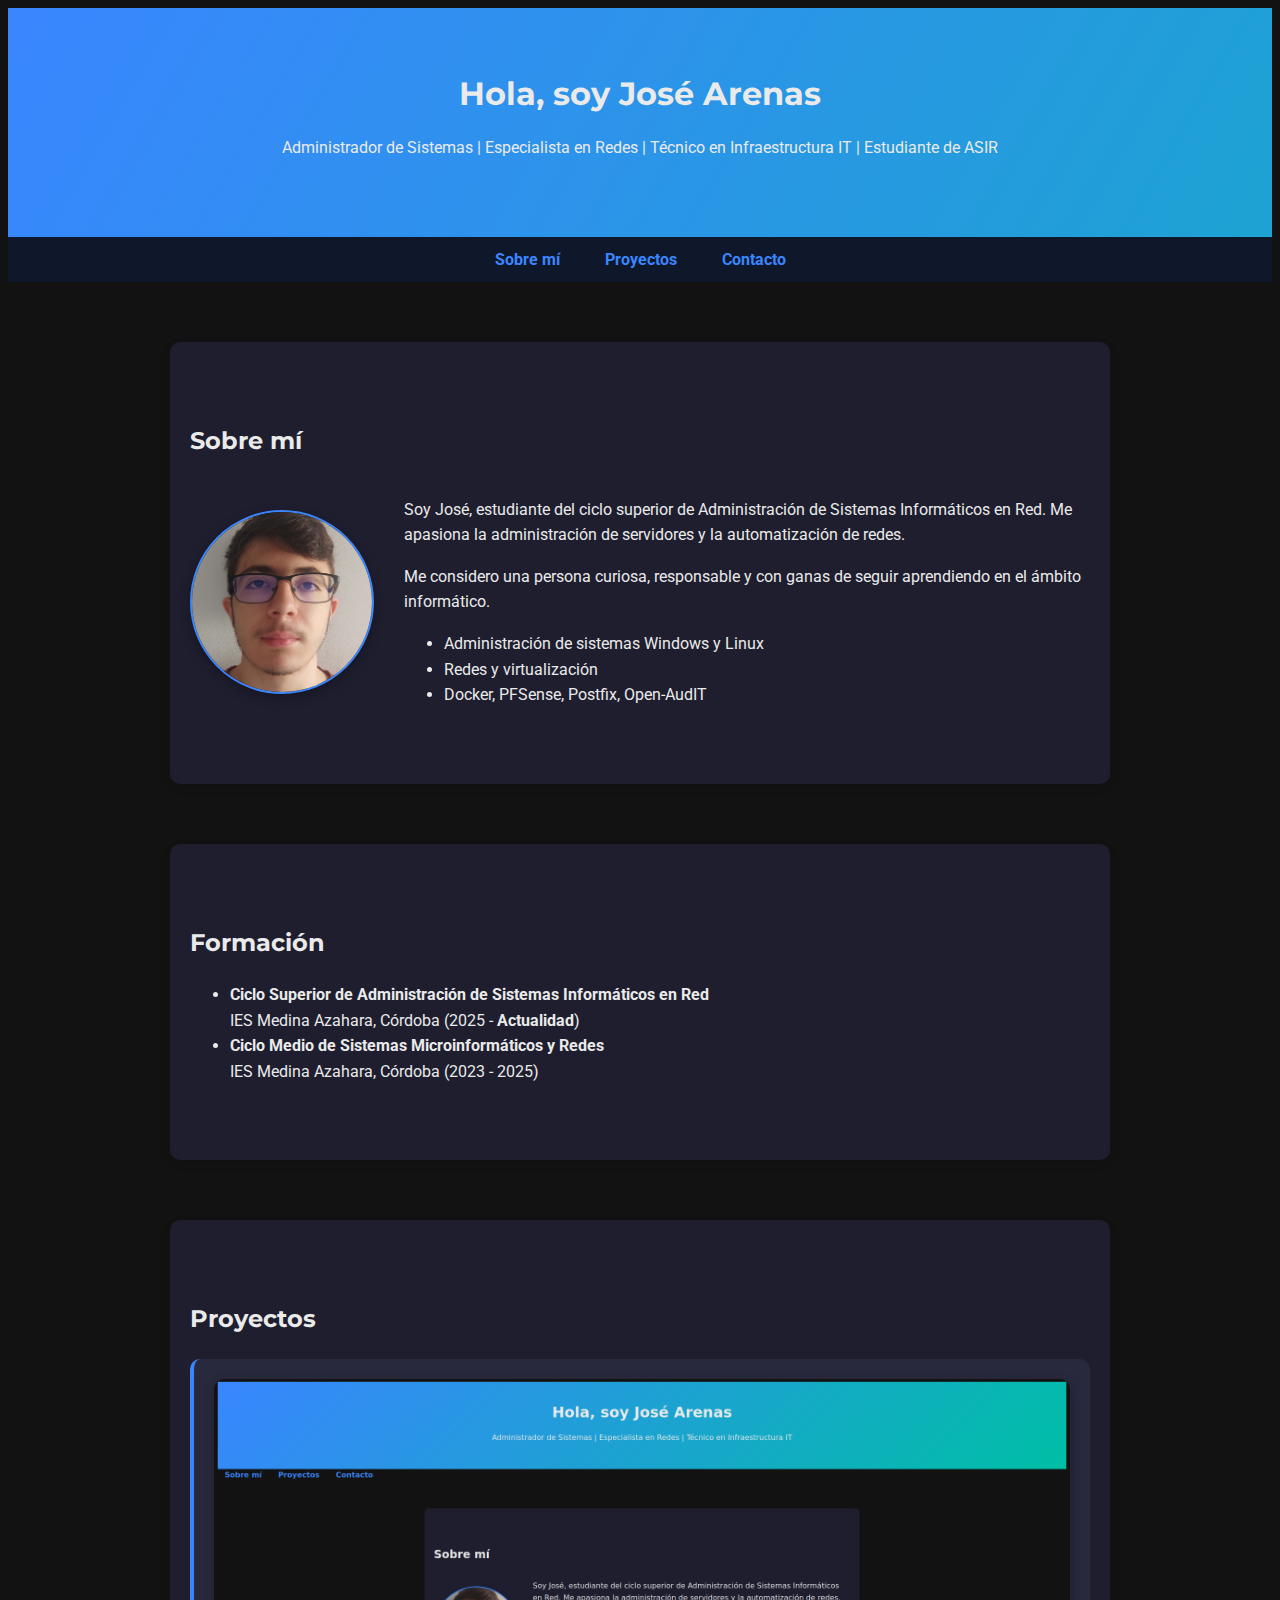
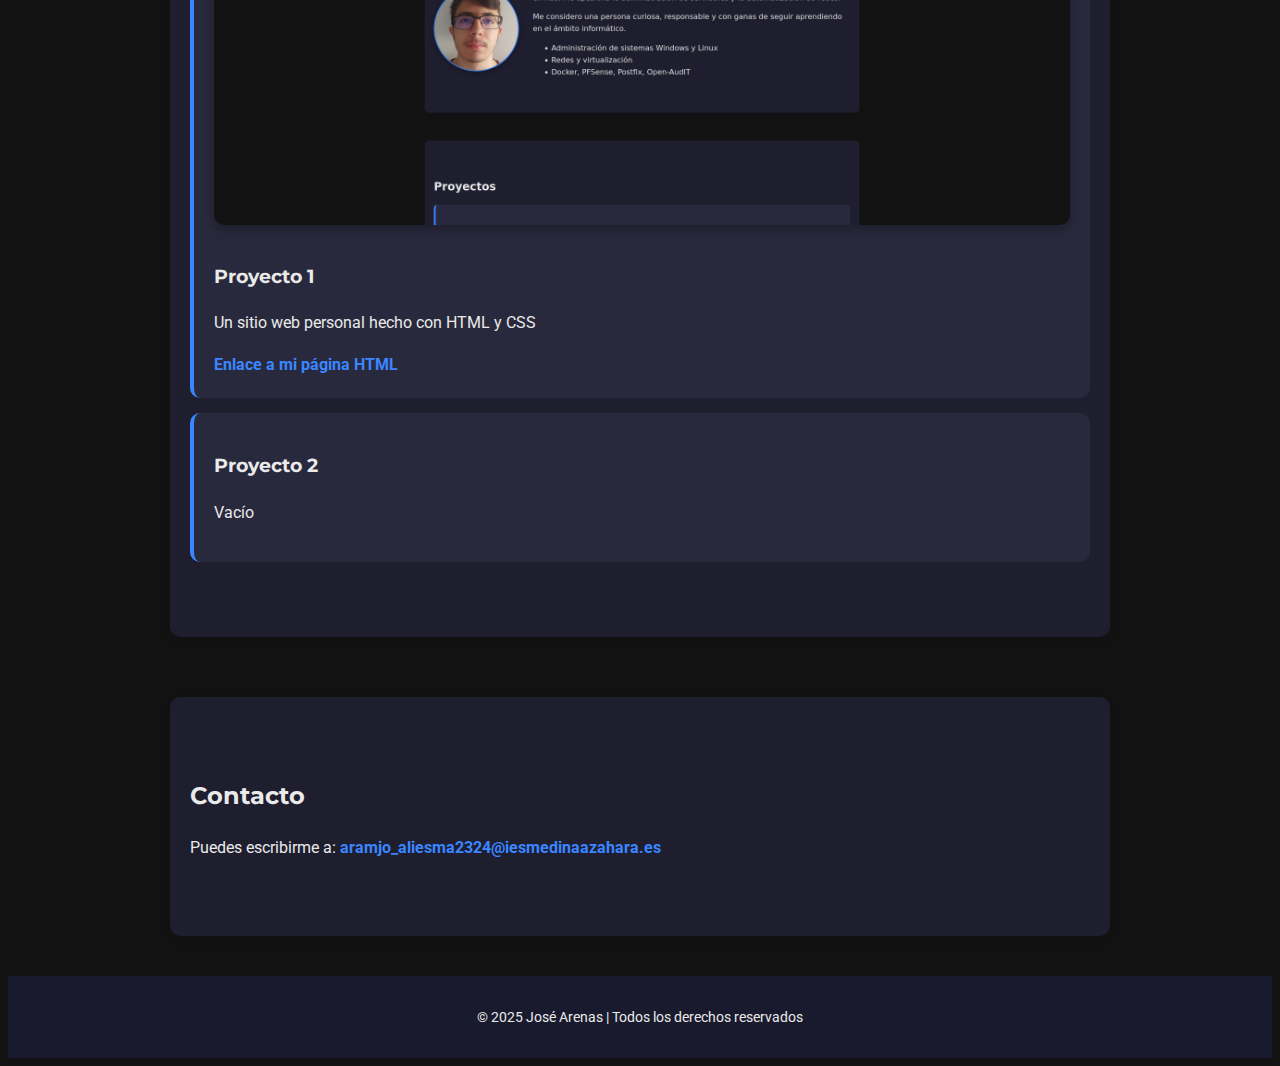
<file: index.html>
<!DOCTYPE html>
<html lang="es">
    <head>
        <meta name="viewport" content="width=device-width, initial-scale=1.0">
        <meta name="description" content="Portfolio personal de José Arenas, estudiante de ASIR y tecnico en Sistemas Microinformáticos y Redes">
        <meta charset="utf-8">
        <title>Portfolio</title>
        <link rel="stylesheet" href="estilos/style.css">
        <link href="https://fonts.googleapis.com/css2?family=Montserrat:wght@600&family=Roboto&display=swap" rel="stylesheet">
    </head>
    <body>
        <header>
            <h1>Hola, soy José Arenas</h1>
            <p>Administrador de Sistemas | Especialista en Redes | Técnico en Infraestructura IT | Estudiante de ASIR</p>
        </header>
        <nav>
            <a href="#sobre-mi">Sobre mí</a>
            <a href="#proyectos">Proyectos</a>
            <a href="#contacto">Contacto</a>
        </nav>
        <section id="sobre-mi">
            <h2>Sobre mí</h2>
            <div class="sobre-mi-contenido">
                <img src="imagenes/yo.jpg" alt="foto mía" class="mi-foto">
                <div class="mi-texto">
                    <p>
                        Soy José, estudiante del ciclo superior de Administración de Sistemas Informáticos en Red. Me apasiona la administración de servidores y la automatización de redes.
                    </p>
                    <p>
                        Me considero una persona curiosa, responsable y con ganas de seguir aprendiendo en el ámbito informático.
                    </p>
                        <ul>
                            <li>Administración de sistemas Windows y Linux</li>
                            <li>Redes y virtualización</li>
                            <li>Docker, PFSense, Postfix, Open-AudIT</li>
                        </ul>
                </div>
            </div>
        </section>
        <section id="formacion">
            <h2>Formación</h2>
            <div class="formacion-contenido">
                <div class="mi-texto">
                    <ul>
                        <li>
                            <strong>Ciclo Superior de Administración de Sistemas Informáticos en Red</strong><br>
                            IES Medina Azahara, Córdoba (2025 - <b>Actualidad</b>)
                        </li>
                        <li>
                            <strong>Ciclo Medio de Sistemas Microinformáticos y Redes</strong><br>
                            IES Medina Azahara, Córdoba (2023 - 2025)
                        </li>
                    </ul>
                </div>
            </div>
        </section>
        <section id="proyectos">
            <h2>Proyectos</h2>
            <div class="proyecto">
                <img src="imagenes/mipagina.png" alt="Mi pagina web" class="imagen-proyecto">
                <h3>Proyecto 1</h3>
                <p>Un sitio web personal hecho con HTML y CSS</p>
                <a href="index.html">Enlace a mi página HTML</a>
            </div>
            <div class="proyecto">
                <h3>Proyecto 2</h3>
                <p>Vacío</p>
            </div>
        </section>
        <section id="contacto">
            <h2>Contacto</h2>
            <p>Puedes escribirme a: 
                <a href="mailto:aramjo_aliesma2324@iesmedinaazahara.es">aramjo_aliesma2324@iesmedinaazahara.es</a>
            </p>
        </section>
        <footer>
            <p>© 2025 José Arenas | Todos los derechos reservados</p>
        </footer>
    </body>
</html>
</file>
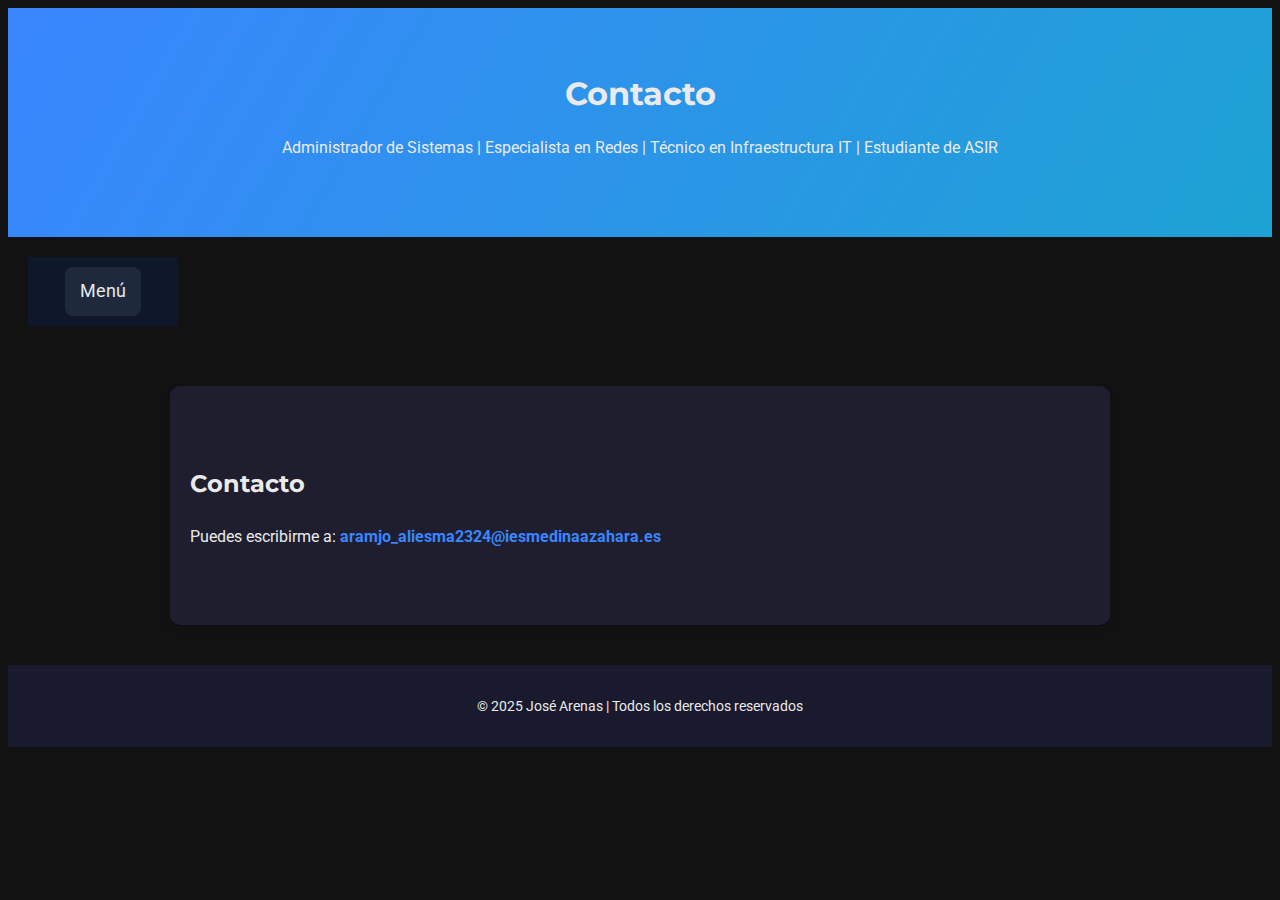
<file: contacto/index.html>
<!DOCTYPE html>
<html lang="es">
    <head>
        <link rel="icon" href="imagenes/logo.png" type="image/png">
        <meta name="viewport" content="width=device-width, initial-scale=1.0">
        <meta name="description" content="Portfolio personal de José Arenas, estudiante de ASIR y tecnico en Sistemas Microinformáticos y Redes">
        <meta charset="utf-8">
        <title>Portfolio</title>
        <link rel="stylesheet" href="estilos/style.css">
        <link href="https://fonts.googleapis.com/css2?family=Montserrat:wght@600&family=Roboto&display=swap" rel="stylesheet">
    </head>
    <body>
        <header>
            <h1>Contacto</h1>
            <p>Administrador de Sistemas | Especialista en Redes | Técnico en Infraestructura IT | Estudiante de ASIR</p>
        </header>
        <nav class="menu">
            <div class="menu-toogle">Menú</div>
            <ul class="menu-list">
                <li><a href="../sobre-mi/index.html">Sobre mí</a></li>
                <li><a href="../proyectos/index.html">Proyectos</a></li>
                <li><a href="../contacto/index.html">Contacto</a></li>
            </ul>
        </nav>

        <section id="contacto">
            <h2>Contacto</h2>
            <p>Puedes escribirme a: 
                <a href="mailto:aramjo_aliesma2324@iesmedinaazahara.es">aramjo_aliesma2324@iesmedinaazahara.es</a>
            </p>
        </section>
        <footer>
            <p>© 2025 José Arenas | Todos los derechos reservados</p>
        </footer>
    </body>
</html>
</file>
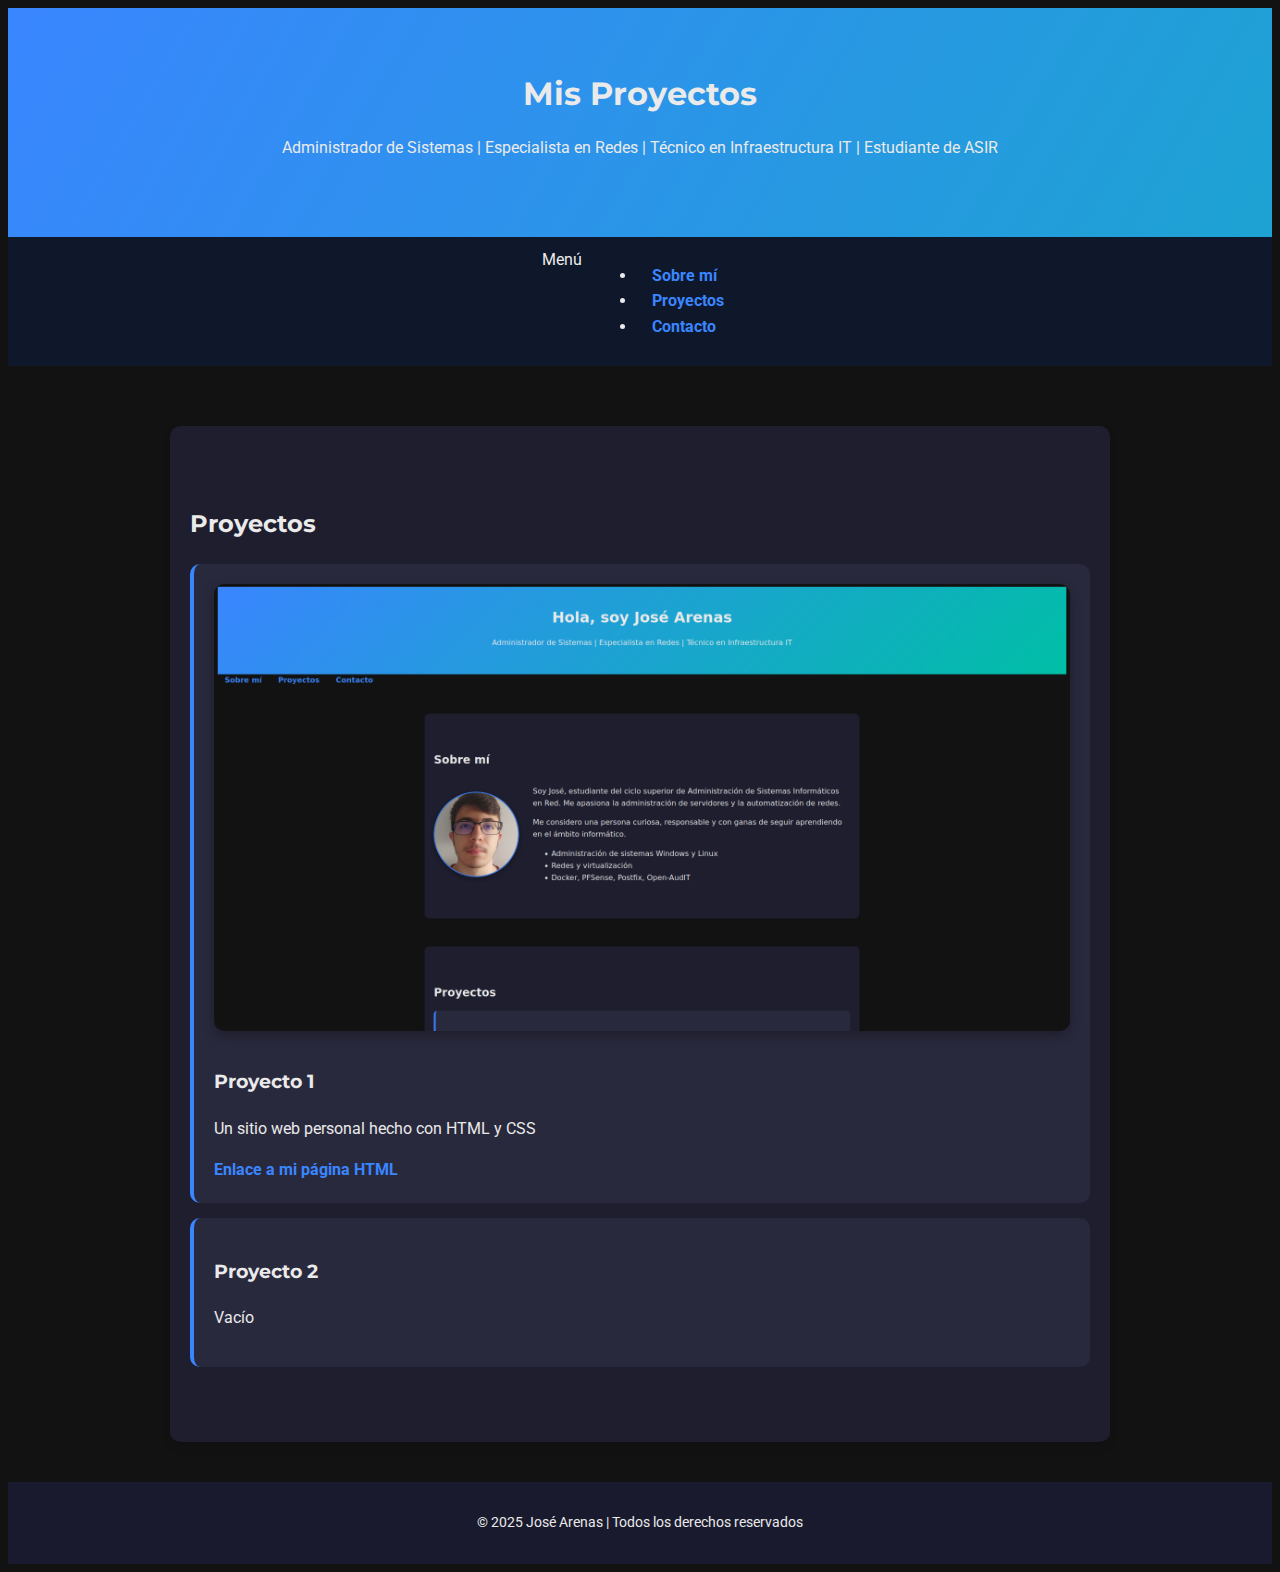
<file: proyectos/index.html>
<!DOCTYPE html>
<html lang="es">
    <head>
        <link rel="icon" href="imagenes/logo.png" type="image/png">
        <link rel="icon" href="imagenes/" type="image/png">
        <meta name="viewport" content="width=device-width, initial-scale=1.0">
        <meta name="description" content="Sobre mí - Portfolio personal de José Arenas">
        <meta charset="utf-8">
        <title>Portfolio</title>
        <link rel="stylesheet" href="estilos/style.css">
        <link href="https://fonts.googleapis.com/css2?family=Montserrat:wght@600&family=Roboto&display=swap" rel="stylesheet">
    </head>
    <body>
        <header>
            <h1>Mis Proyectos</h1>
            <p>Administrador de Sistemas | Especialista en Redes | Técnico en Infraestructura IT | Estudiante de ASIR</p>
        </header>
        <nav class="menu">
            <div class="menu-toogle">Menú</div>
            <ul class="menu-list">
                <li><a href="../sobre-mi/index.html">Sobre mí</a></li>
                <li><a href="../proyectos/index.html">Proyectos</a></li>
                <li><a href="../contacto/index.html">Contacto</a></li>
            </ul>
        </nav>
        <section id="proyectos">
            <h2>Proyectos</h2>
            <div class="proyecto">
                <img src="imagenes/mipagina.png" alt="Mi pagina web" class="imagen-proyecto">
                <h3>Proyecto 1</h3>
                <p>Un sitio web personal hecho con HTML y CSS</p>
                <a href="index.html">Enlace a mi página HTML</a>
            </div>
            <div class="proyecto">
                <h3>Proyecto 2</h3>
                <p>Vacío</p>
            </div>
        </section>
        <footer>
            <p>© 2025 José Arenas | Todos los derechos reservados</p>
        </footer>
    </body>
</html>
</file>
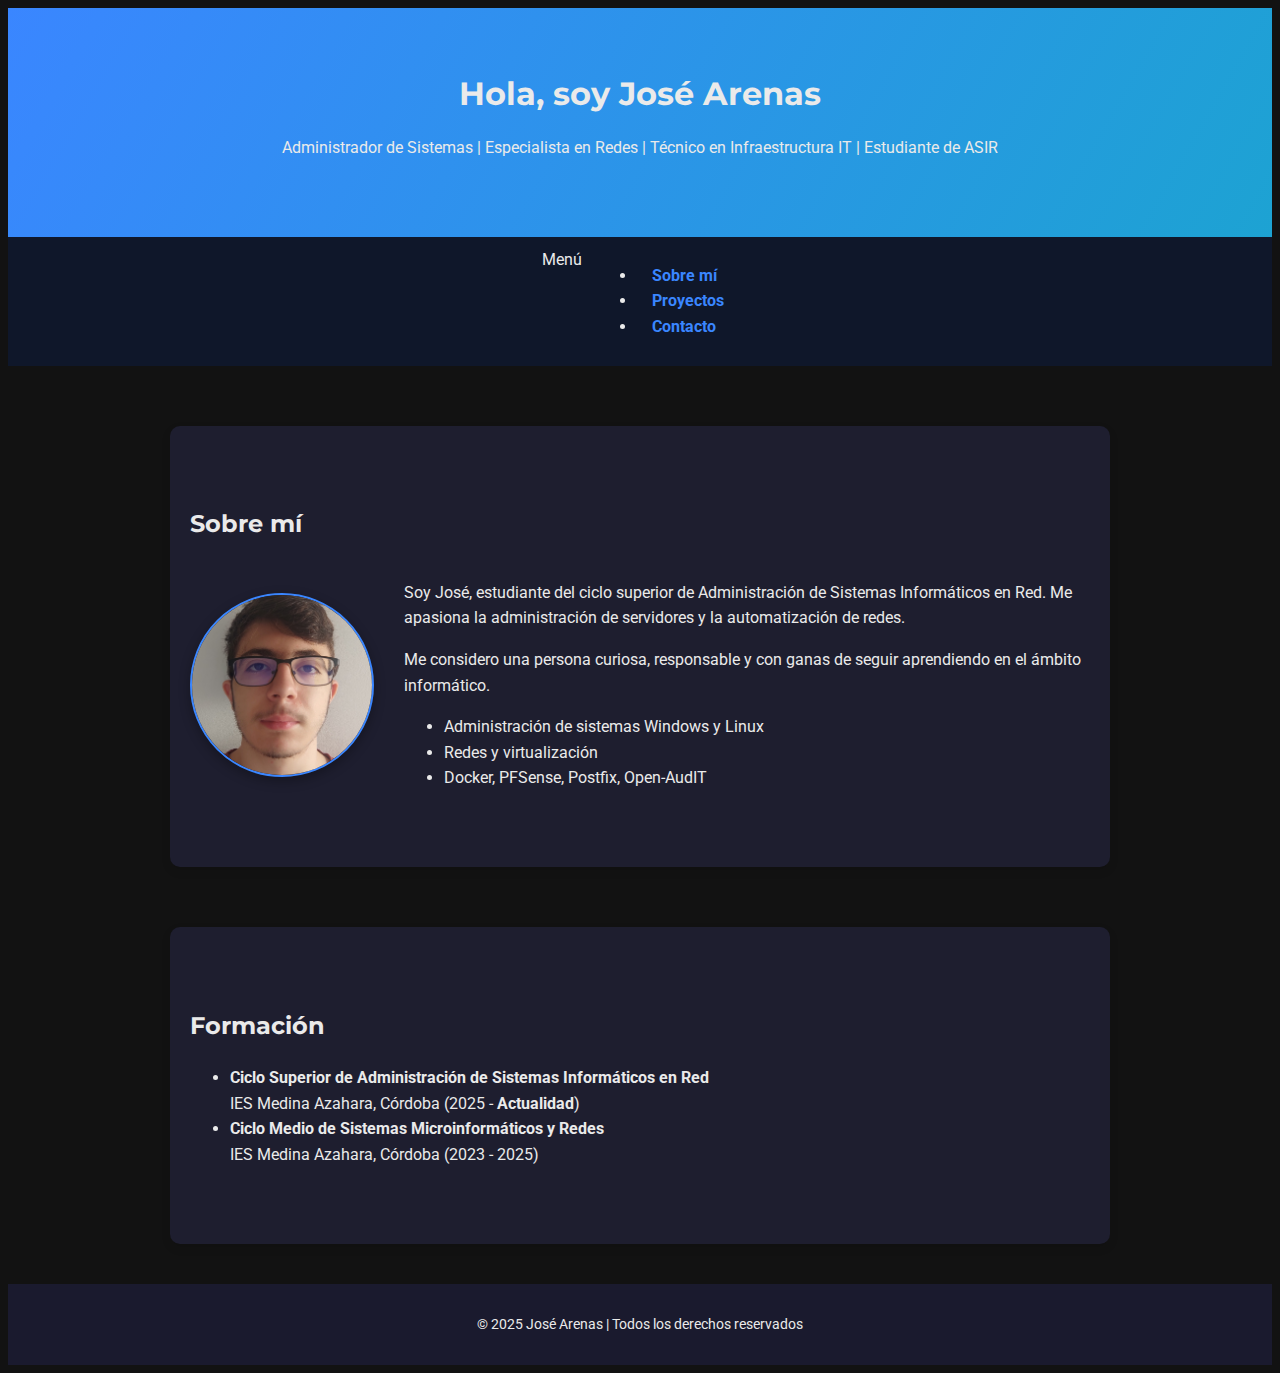
<file: sobre-mi/index.html>
<!DOCTYPE html>
<html lang="es">
    <head>
        <link rel="icon" href="imagenes/logo.png" type="image/png">
        <meta name="viewport" content="width=device-width, initial-scale=1.0">
        <meta name="description" content="Sobre mí - Portfolio personal de José Arenas">
        <meta charset="utf-8">
        <title>Portfolio</title>
        <link rel="stylesheet" href="estilos/style.css">
        <link href="https://fonts.googleapis.com/css2?family=Montserrat:wght@600&family=Roboto&display=swap" rel="stylesheet">
    </head>
    <body>
        <header>
            <h1>Hola, soy José Arenas</h1>
            <p>Administrador de Sistemas | Especialista en Redes | Técnico en Infraestructura IT | Estudiante de ASIR</p>
        </header>
        <nav class="menu">
            <div class="menu-toogle">Menú</div>
            <ul class="menu-list">
                <li><a href="../sobre-mi/index.html">Sobre mí</a></li>
                <li><a href="../proyectos/index.html">Proyectos</a></li>
                <li><a href="../contacto/index.html">Contacto</a></li>
            </ul>
        </nav>
        <section id="sobre-mi">
            <h2>Sobre mí</h2>
            <div class="sobre-mi-contenido">
                <img src="imagenes/yo.jpg" alt="foto mía" class="mi-foto">
                <div class="mi-texto">
                    <p>
                        Soy José, estudiante del ciclo superior de Administración de Sistemas Informáticos en Red. Me apasiona la administración de servidores y la automatización de redes.
                    </p>
                    <p>
                        Me considero una persona curiosa, responsable y con ganas de seguir aprendiendo en el ámbito informático.
                    </p>
                        <ul>
                            <li>Administración de sistemas Windows y Linux</li>
                            <li>Redes y virtualización</li>
                            <li>Docker, PFSense, Postfix, Open-AudIT</li>
                        </ul>
                </div>
            </div>
        </section>
        <section id="formacion">
            <h2>Formación</h2>
            <div class="formacion-contenido">
                <div class="mi-texto">
                    <ul>
                        <li>
                            <strong>Ciclo Superior de Administración de Sistemas Informáticos en Red</strong><br>
                            IES Medina Azahara, Córdoba (2025 - <b>Actualidad</b>)
                        </li>
                        <li>
                            <strong>Ciclo Medio de Sistemas Microinformáticos y Redes</strong><br>
                            IES Medina Azahara, Córdoba (2023 - 2025)
                        </li>
                    </ul>
                </div>
            </div>
        </section>
        <footer>
            <p>© 2025 José Arenas | Todos los derechos reservados</p>
        </footer>
    </body>
</html>
</file>
<file: estilos/style.css>
html {
    scroll-behavior: smooth;
}

:root {
    --color-principal: #3A86FF;
    --color-secundario: #00BFA6;
    --color-fondo: #0f172a;
    --color-panel: #1e293b;
    --color-texto: #E2E8F0;

}

body {
    font-family: 'Roboto', sans-serif;
    padding: 0;
    background-color: #121212;
    color: #EAEAEA;
    line-height: 1.6;
}

h1, h2, h3 {
    font-family: 'Montserrat', sans-serif;
}

header {
    background: linear-gradient(120deg,var(--color-principal), var(--color-secundario), var(--color-principal));
    background-size: 400% 400%;
    animation: fondoAnimado 10s ease infinite;
    color: #EAEAEA;
    text-align: center;
    padding: 60px 20px;
}

@keyframes fondoAnimado {
    0% { background-position: 0% 50%; }
    50% { background-position: 100% 50%; }
    100% { background-position: 0% 50%; }
}

header h1 {
    margin: 0;
    font-size: 2em;
    font-family: 'Montserrat', sans-serif;
}

nav {
    display: flex;
    justify-content: center;
    flex-wrap: wrap;
    gap: 15px;
    background-color: #0f172a;
    padding: 10px 0;
}
nav a {
    color: #3A86FF;
    text-decoration: none;
    margin: 0 15px;
    font-weight: bold;
    transition: color 0.3s, transform 0.3s;
}


nav a:hover {
    text-decoration: underline;
    color: #00BFA6;
    transform: scale(1.05);
}

section {
    padding: 60px 20px;
    max-width: 900px;
    margin: 60px auto;
    background: #1e1e2f;
    color: #EAEAEA;
    border-radius: 10px;
    box-shadow: 0 4px 10px rgba(0,0,0,0.1);
    margin-bottom: 30px;
}

.sobre-mi-contenido {
    display: flex;
    align-items: center;
    gap: 30px;
    flex-wrap: wrap;
}

.mi-foto {
    width: 180px;
    height: 180px;
    object-fit: cover;
    border-radius: 50%;
    border: 2px solid var(--color-principal);
    box-shadow: 0 4px 12px rgba(0,0,0,0.3);
}

.mi-texto {
    flex: 1;
}

.proyecto {
    background: #29293d;
    border-left: 4px solid var(--color-principal);
    padding: 20px;
    margin: 15px 0;
    border-radius: 10px;
    transition: all 0.3s ease;
}

.proyecto:hover {
    transform: translateY(-8px);
    box-shadow: 0 6px 18px rgba(0,0,0,0.4);
}

.imagen-proyecto {
    width: 100%;
    border-radius: 10px;
    margin-bottom: 10px;
    box-shadow: 0 4px 12px rgba(0,0,0,0.3);
    object-fit: cover;
}

footer {
    text-align: center;
    background: #1a1a2e;
    color: #EAEAEA;
    padding: 15px 0;
    font-size: 0.9em;
    margin-top: 40px;
}

a {
    color:#3A86FF;
    text-decoration: none;
    font-weight: bold;
    transition: color 0.3s;
    word-break: break-all;
}

a:hover {
    color:#00BFA6;
    text-decoration: underline;
}

@media (max-width: 600px) {
    .sobre-mi-contenido {
        flex-direction: column;
        text-align: center;
    }
    .mi-foto {
        margin-bottom: 20px;
    }
    nav a {
        font-size: 0.9em;
    }
    section {
        margin: 30px 10px;
        padding: 40px 15 px;
    }
}
</file>
<file: contacto/estilos/style.css>
html {
    scroll-behavior: smooth;
}

:root {
    --color-principal: #3A86FF;
    --color-secundario: #00BFA6;
    --color-fondo: #0f172a;
    --color-panel: #1e293b;
    --color-texto: #E2E8F0;

}

body {
    font-family: 'Roboto', sans-serif;
    padding: 0;
    background-color: #121212;
    color: #EAEAEA;
    line-height: 1.6;
}

h1, h2, h3 {
    font-family: 'Montserrat', sans-serif;
}

header {
    background: linear-gradient(120deg,var(--color-principal), var(--color-secundario), var(--color-principal));
    background-size: 400% 400%;
    animation: fondoAnimado 10s ease infinite;
    color: #EAEAEA;
    text-align: center;
    padding: 60px 20px;
}

@keyframes fondoAnimado {
    0% { background-position: 0% 50%; }
    50% { background-position: 100% 50%; }
    100% { background-position: 0% 50%; }
}

header h1 {
    margin: 0;
    font-size: 2em;
    font-family: 'Montserrat', sans-serif;
}

nav {
    display: flex;
    justify-content: center;
    flex-wrap: wrap;
    gap: 15px;
    background-color: #0f172a;
    padding: 10px 0;
}
nav a {
    color: #3A86FF;
    text-decoration: none;
    margin: 0 15px;
    font-weight: bold;
    transition: color 0.3s, transform 0.3s;
}


nav a:hover {
    text-decoration: underline;
    color: #00BFA6;
    transform: scale(1.05);
}

section {
    padding: 60px 20px;
    max-width: 900px;
    margin: 60px auto;
    background: #1e1e2f;
    color: #EAEAEA;
    border-radius: 10px;
    box-shadow: 0 4px 10px rgba(0,0,0,0.1);
    margin-bottom: 30px;
}

.menu {
    position: relative;
    width: 150px;
    margin: 20px;
    font-size: 18px;
}

.menu-toogle {
    background-color: var(--color-panel);
    color: var(--color-texto);
    padding: 10px 15px;
    border-radius: 8px;
    cursor: pointer;
    text-align: center;
}

.menu-list {
    list-style: none;
    margin: 0;
    padding: 0;
    background-color: var(--color-panel);
    border-radius: 8px;
    display: none;
    overflow: hidden;
}

.menu-list li a {
    display: block;
    padding: 10px 15px;
    color: var(--color-texto);
    text-decoration: none;
}

.menu-list li a:hover {
    background-color: var(--color-principal);
}

.menu:hover .menu-list {
    display: block;
}

footer {
    text-align: center;
    background: #1a1a2e;
    color: #EAEAEA;
    padding: 15px 0;
    font-size: 0.9em;
    margin-top: 40px;
}

a {
    color:#3A86FF;
    text-decoration: none;
    font-weight: bold;
    transition: color 0.3s;
    word-break: break-all;
}

a:hover {
    color:#00BFA6;
    text-decoration: underline;
}

@media (max-width: 600px) {
    .sobre-mi-contenido {
        flex-direction: column;
        text-align: center;
    }
    .mi-foto {
        margin-bottom: 20px;
    }
    nav a {
        font-size: 0.9em;
    }
    section {
        margin: 30px 10px;
        padding: 40px 15 px;
    }
}
</file>
<file: proyectos/estilos/style.css>
html {
    scroll-behavior: smooth;
}

:root {
    --color-principal: #3A86FF;
    --color-secundario: #00BFA6;
    --color-fondo: #0f172a;
    --color-panel: #1e293b;
    --color-texto: #E2E8F0;

}

body {
    font-family: 'Roboto', sans-serif;
    padding: 0;
    background-color: #121212;
    color: #EAEAEA;
    line-height: 1.6;
}

h1, h2, h3 {
    font-family: 'Montserrat', sans-serif;
}

header {
    background: linear-gradient(120deg,var(--color-principal), var(--color-secundario), var(--color-principal));
    background-size: 400% 400%;
    animation: fondoAnimado 10s ease infinite;
    color: #EAEAEA;
    text-align: center;
    padding: 60px 20px;
}

@keyframes fondoAnimado {
    0% { background-position: 0% 50%; }
    50% { background-position: 100% 50%; }
    100% { background-position: 0% 50%; }
}

header h1 {
    margin: 0;
    font-size: 2em;
    font-family: 'Montserrat', sans-serif;
}

nav {
    display: flex;
    justify-content: center;
    flex-wrap: wrap;
    gap: 15px;
    background-color: #0f172a;
    padding: 10px 0;
}
nav a {
    color: #3A86FF;
    text-decoration: none;
    margin: 0 15px;
    font-weight: bold;
    transition: color 0.3s, transform 0.3s;
}


nav a:hover {
    text-decoration: underline;
    color: #00BFA6;
    transform: scale(1.05);
}

section {
    padding: 60px 20px;
    max-width: 900px;
    margin: 60px auto;
    background: #1e1e2f;
    color: #EAEAEA;
    border-radius: 10px;
    box-shadow: 0 4px 10px rgba(0,0,0,0.1);
    margin-bottom: 30px;
}

.proyecto {
    background: #29293d;
    border-left: 4px solid var(--color-principal);
    padding: 20px;
    margin: 15px 0;
    border-radius: 10px;
    transition: all 0.3s ease;
}

.proyecto:hover {
    transform: translateY(-8px);
    box-shadow: 0 6px 18px rgba(0,0,0,0.4);
}

.imagen-proyecto {
    width: 100%;
    border-radius: 10px;
    margin-bottom: 10px;
    box-shadow: 0 4px 12px rgba(0,0,0,0.3);
    object-fit: cover;
}

footer {
    text-align: center;
    background: #1a1a2e;
    color: #EAEAEA;
    padding: 15px 0;
    font-size: 0.9em;
    margin-top: 40px;
}

a {
    color:#3A86FF;
    text-decoration: none;
    font-weight: bold;
    transition: color 0.3s;
    word-break: break-all;
}

a:hover {
    color:#00BFA6;
    text-decoration: underline;
}

@media (max-width: 600px) {
    .sobre-mi-contenido {
        flex-direction: column;
        text-align: center;
    }
    .mi-foto {
        margin-bottom: 20px;
    }
    nav a {
        font-size: 0.9em;
    }
    section {
        margin: 30px 10px;
        padding: 40px 15 px;
    }
}
</file>
<file: sobre-mi/estilos/style.css>
html {
    scroll-behavior: smooth;
}

:root {
    --color-principal: #3A86FF;
    --color-secundario: #00BFA6;
    --color-fondo: #0f172a;
    --color-panel: #1e293b;
    --color-texto: #E2E8F0;

}

body {
    font-family: 'Roboto', sans-serif;
    padding: 0;
    background-color: #121212;
    color: #EAEAEA;
    line-height: 1.6;
}

h1, h2, h3 {
    font-family: 'Montserrat', sans-serif;
}

header {
    background: linear-gradient(120deg,var(--color-principal), var(--color-secundario), var(--color-principal));
    background-size: 400% 400%;
    animation: fondoAnimado 10s ease infinite;
    color: #EAEAEA;
    text-align: center;
    padding: 60px 20px;
}

@keyframes fondoAnimado {
    0% { background-position: 0% 50%; }
    50% { background-position: 100% 50%; }
    100% { background-position: 0% 50%; }
}

header h1 {
    margin: 0;
    font-size: 2em;
    font-family: 'Montserrat', sans-serif;
}

nav {
    display: flex;
    justify-content: center;
    flex-wrap: wrap;
    gap: 15px;
    background-color: #0f172a;
    padding: 10px 0;
}
nav a {
    color: #3A86FF;
    text-decoration: none;
    margin: 0 15px;
    font-weight: bold;
    transition: color 0.3s, transform 0.3s;
}


nav a:hover {
    text-decoration: underline;
    color: #00BFA6;
    transform: scale(1.05);
}

section {
    padding: 60px 20px;
    max-width: 900px;
    margin: 60px auto;
    background: #1e1e2f;
    color: #EAEAEA;
    border-radius: 10px;
    box-shadow: 0 4px 10px rgba(0,0,0,0.1);
    margin-bottom: 30px;
}

.sobre-mi-contenido {
    display: flex;
    align-items: center;
    gap: 30px;
    flex-wrap: wrap;
}

.mi-foto {
    width: 180px;
    height: 180px;
    object-fit: cover;
    border-radius: 50%;
    border: 2px solid var(--color-principal);
    box-shadow: 0 4px 12px rgba(0,0,0,0.3);
}

.mi-texto {
    flex: 1;
}

footer {
    text-align: center;
    background: #1a1a2e;
    color: #EAEAEA;
    padding: 15px 0;
    font-size: 0.9em;
    margin-top: 40px;
}

@media (max-width: 600px) {
    .sobre-mi-contenido {
        flex-direction: column;
        text-align: center;
    }
    .mi-foto {
        margin-bottom: 20px;
    }
    nav a {
        font-size: 0.9em;
    }
    section {
        margin: 30px 10px;
        padding: 40px 15 px;
    }
}
</file>
